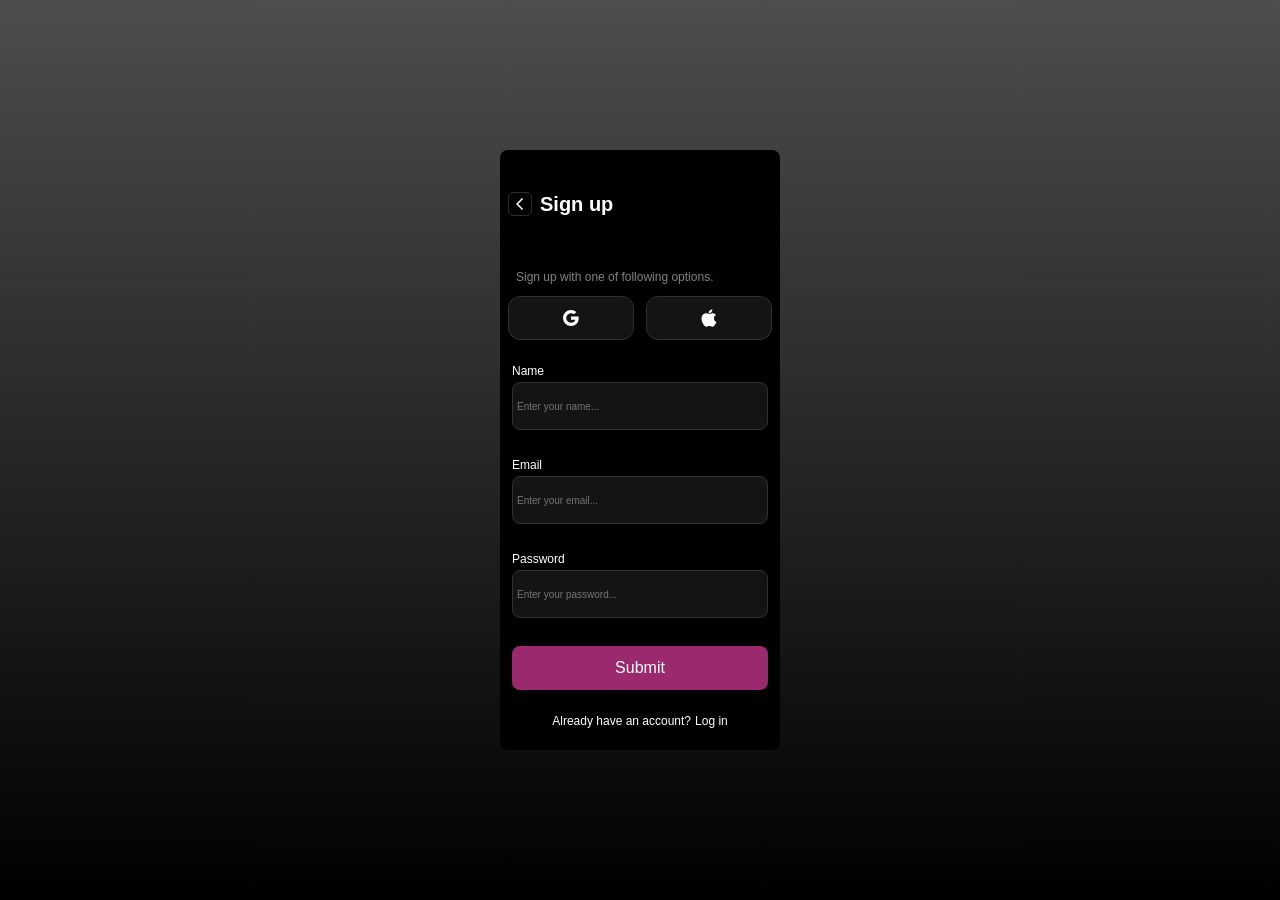
<file: html/index.html>
<!DOCTYPE html>
<html lang="en">
<head>
    <meta charset="UTF-8">
    <meta http-equiv="X-UA-Compatible" content="IE=edge">
    <meta name="viewport" content="width=device-width, initial-scale=1.0">
    <title>Document</title>
    <link rel="stylesheet" href="../css/login.css">
    <link rel="stylesheet" href="https://fonts.googleapis.com/css2?family=Material+Symbols+Outlined:opsz,wght,FILL,GRAD@20..48,100..700,0..1,-50..200" />
</head>
<body>
    <div class="container">
        <div class="form_container">
            <div class="head-text">
                <div class="icon">
                <span class="material-symbols-outlined">
                    chevron_left
                    </span>
                </div>
                <span>Sign up</span>
            </div>
            <p class="social-text">Sign up with one of following options.</p>
            <div class="social">
                
                <div class="icon-socialmedia">
                    <svg xmlns="http://www.w3.org/2000/svg" width="16" height="16" viewBox="0 0 16 16"><path fill="white" d="M15.545 6.558a9.42 9.42 0 0 1 .139 1.626c0 2.434-.87 4.492-2.384 5.885h.002C11.978 15.292 10.158 16 8 16A8 8 0 1 1 8 0a7.689 7.689 0 0 1 5.352 2.082l-2.284 2.284A4.347 4.347 0 0 0 8 3.166c-2.087 0-3.86 1.408-4.492 3.304a4.792 4.792 0 0 0 0 3.063h.003c.635 1.893 2.405 3.301 4.492 3.301c1.078 0 2.004-.276 2.722-.764h-.003a3.702 3.702 0 0 0 1.599-2.431H8v-3.08h7.545z"/></svg>
                </div>
                <div class="icon-socialmedia"><svg xmlns="http://www.w3.org/2000/svg" width="20" height="20" viewBox="0 0 512 512"><path fill="white" d="M349.13 136.86c-40.32 0-57.36 19.24-85.44 19.24c-28.79 0-50.75-19.1-85.69-19.1c-34.2 0-70.67 20.88-93.83 56.45c-32.52 50.16-27 144.63 25.67 225.11c18.84 28.81 44 61.12 77 61.47h.6c28.68 0 37.2-18.78 76.67-19h.6c38.88 0 46.68 18.89 75.24 18.89h.6c33-.35 59.51-36.15 78.35-64.85c13.56-20.64 18.6-31 29-54.35c-76.19-28.92-88.43-136.93-13.08-178.34c-23-28.8-55.32-45.48-85.79-45.48Z"/><path fill="white" d="M340.25 32c-24 1.63-52 16.91-68.4 36.86c-14.88 18.08-27.12 44.9-22.32 70.91h1.92c25.56 0 51.72-15.39 67-35.11c14.72-18.77 25.88-45.37 21.8-72.66Z"/></svg>
                </div>
            </div>
            
            <form class="form" action="personality information">
                <div class="form-input">
                    <label for="name">Name</label>
                    <input id="name" type="text" placeholder="Enter your name...">
                    <p id="error1" class="invalid">Invalid input...</p>
                </div>
                <div class="form-input">
                    <label for="email">Email</label>
                    <input id="email" type="text" placeholder="Enter your email...">
                    <p id="error2" class="invalid">Invalid input...</p>
                </div>
                <div class="form-input">
                    <label for="password">Password</label>
                    <input id="password" type="password" placeholder="Enter your password...">
                    <p id="error3" class="invalid">Invalid input...</p>
                </div>
                <button>Submit</button>
            </form>
            <div class="login_text">
                <p class="login--question">Already have an account?</p>
                <a class="login" href="#">Log in</a>
                
            </div>
        </div>
    </div>

    <script src="../js/tamrinExtra.js"></script>
</body>
</html>
</file>
<file: css/login.css>
*{
    padding: 0;
    margin: 0;
    box-sizing: border-box;
    font-size: 10px;
}

.container{
    width: 100%;
    height: 100vh;
    background: linear-gradient(to bottom,rgb(77, 77, 77) ,black 100%);
    display: flex;
    justify-content: center;
    align-items: center;
}

.form_container{
    width: 280px;
    height: 600px;
    background-color: black;
    border-radius: 8px;
    display: flex;
    flex-direction: column;
}
.head-text{
    width: 100%;
    color: #fff;
    display: flex;
    justify-content: flex-start;
    align-items: center;
    gap: 8px;
    padding: 40px 8px;
    font-family: 'Courier New', Courier, monospace;
    font-size: 2.4rem;
    font-weight: 500;
    text-align: center;
    line-height: 28px;
}


.material-symbols-outlined {
  font-variation-settings:
  'FILL' 0,
  'wght' 400,
  'GRAD' 0,
  'opsz' 48
}

.icon{
    width: 24px;
    height: 24px;
    border: 0.1px solid rgb(48, 48, 48);
    border-radius: 6px;
    display: flex;
    justify-content: center;
    align-items: center;
}
span{
    font-family: Arial, Helvetica, sans-serif;
    font-size: 2rem;
    font-weight: 600;
}

.social{
    width: 100%;
    display: flex;
    justify-content: center;
    gap: 12px;
}

.social-text{
    font-family: Arial, Helvetica, sans-serif;
    font-size: 1.2rem;
    font-weight: 400;
    color: rgb(132, 132, 132);
    padding: 12px 16px;
}

.icon-socialmedia{
    width: 45%;
    height: 44px;
    border: 0.1px solid rgb(48, 48, 48);
    border-radius: 12px;
    background-color: rgb(20, 20, 20);
    display: flex;
    justify-content: center;
    align-items: center;
}

.form{
    width: 100%;
    display: flex;
    flex-direction: column;
    justify-content: flex-start;
    padding: 24px 12px;
    gap: 4px;
}

.form-input{
    width: 100%;
    height: 90px;
    display: flex;
    flex-direction: column;
    gap: 4px;
    
}

label{
    font-family: Arial, sans-serif ;
    font-size: 1.2rem;
    font-weight: 400;
    color: #fff;
}
input{
    width: 100%;
    height: 48px;
    border: 0.4px solid rgb(48, 48, 48);
    border-radius: 8px;
    background-color: rgb(20, 20, 20);
    outline: none;
    padding: 4px;
    color: #fff;
}


input:focus{
    border-color: rgb(155, 41, 109);
    transition: 0.1s ease-in-out;
} 

button{
    width: 100%;
    height: 44px;
    border-radius: 8px;
    background-color: rgb(155, 41, 109);
    border: none;
    font-family: Arial, sans-serif ;
    font-size: 1.6rem;
    font-weight: 500;
    color: #fff;
}

.login_text{
    display: flex;
    align-items: center;
    justify-content: center;
    padding: 0 12px;
    gap: 4px;
}

.login--question{
    font-family: Arial, sans-serif ;
    font-size: 1.2rem;
    font-weight: 300;
    color: #fff;
}

.login{
    font-family: Arial, sans-serif ;
    font-size: 1.2rem;
    font-weight: 300;
    color: #fff;
    text-decoration: none;
}

.login:hover{
    text-decoration: underline;
}

.invalid{
    display:none;
   font-family: Arial, sans-serif ;
    font-size: 1rem;
    font-weight: 300; 
    color: red;
}
</file>
